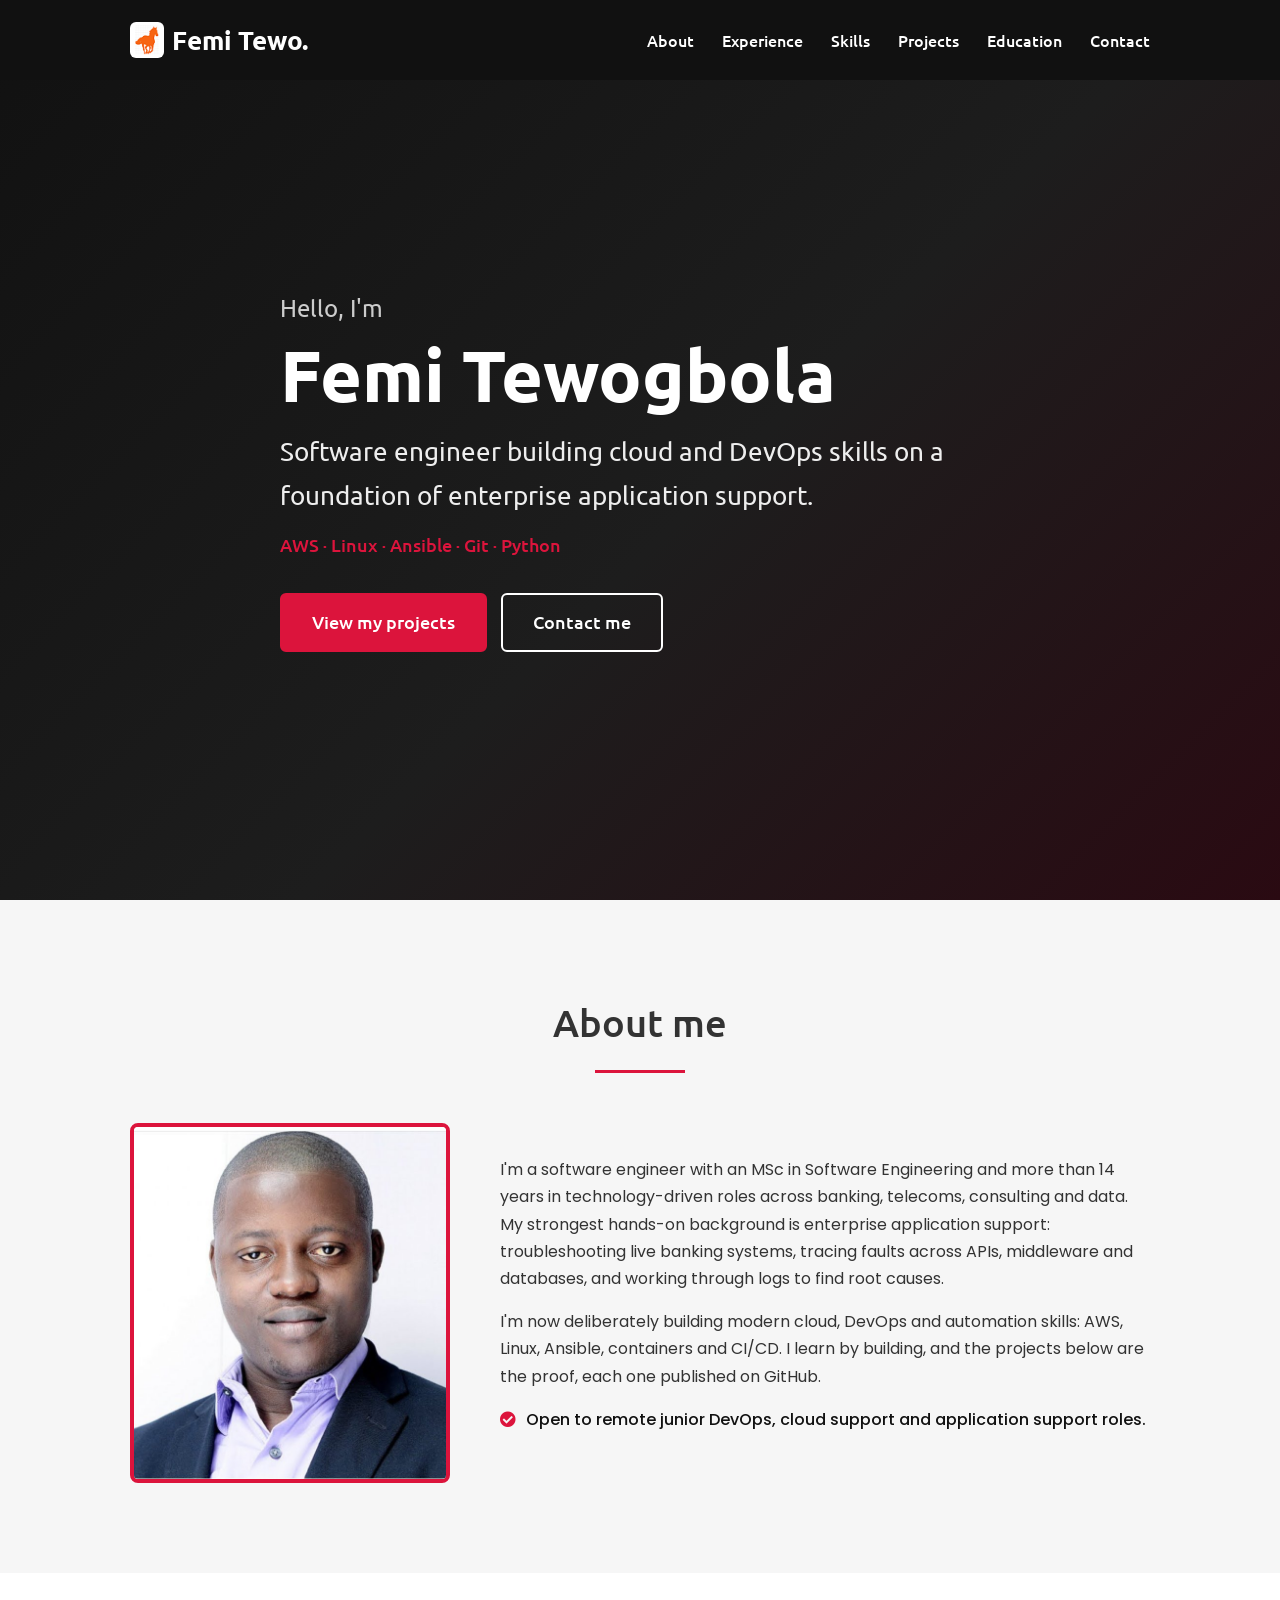
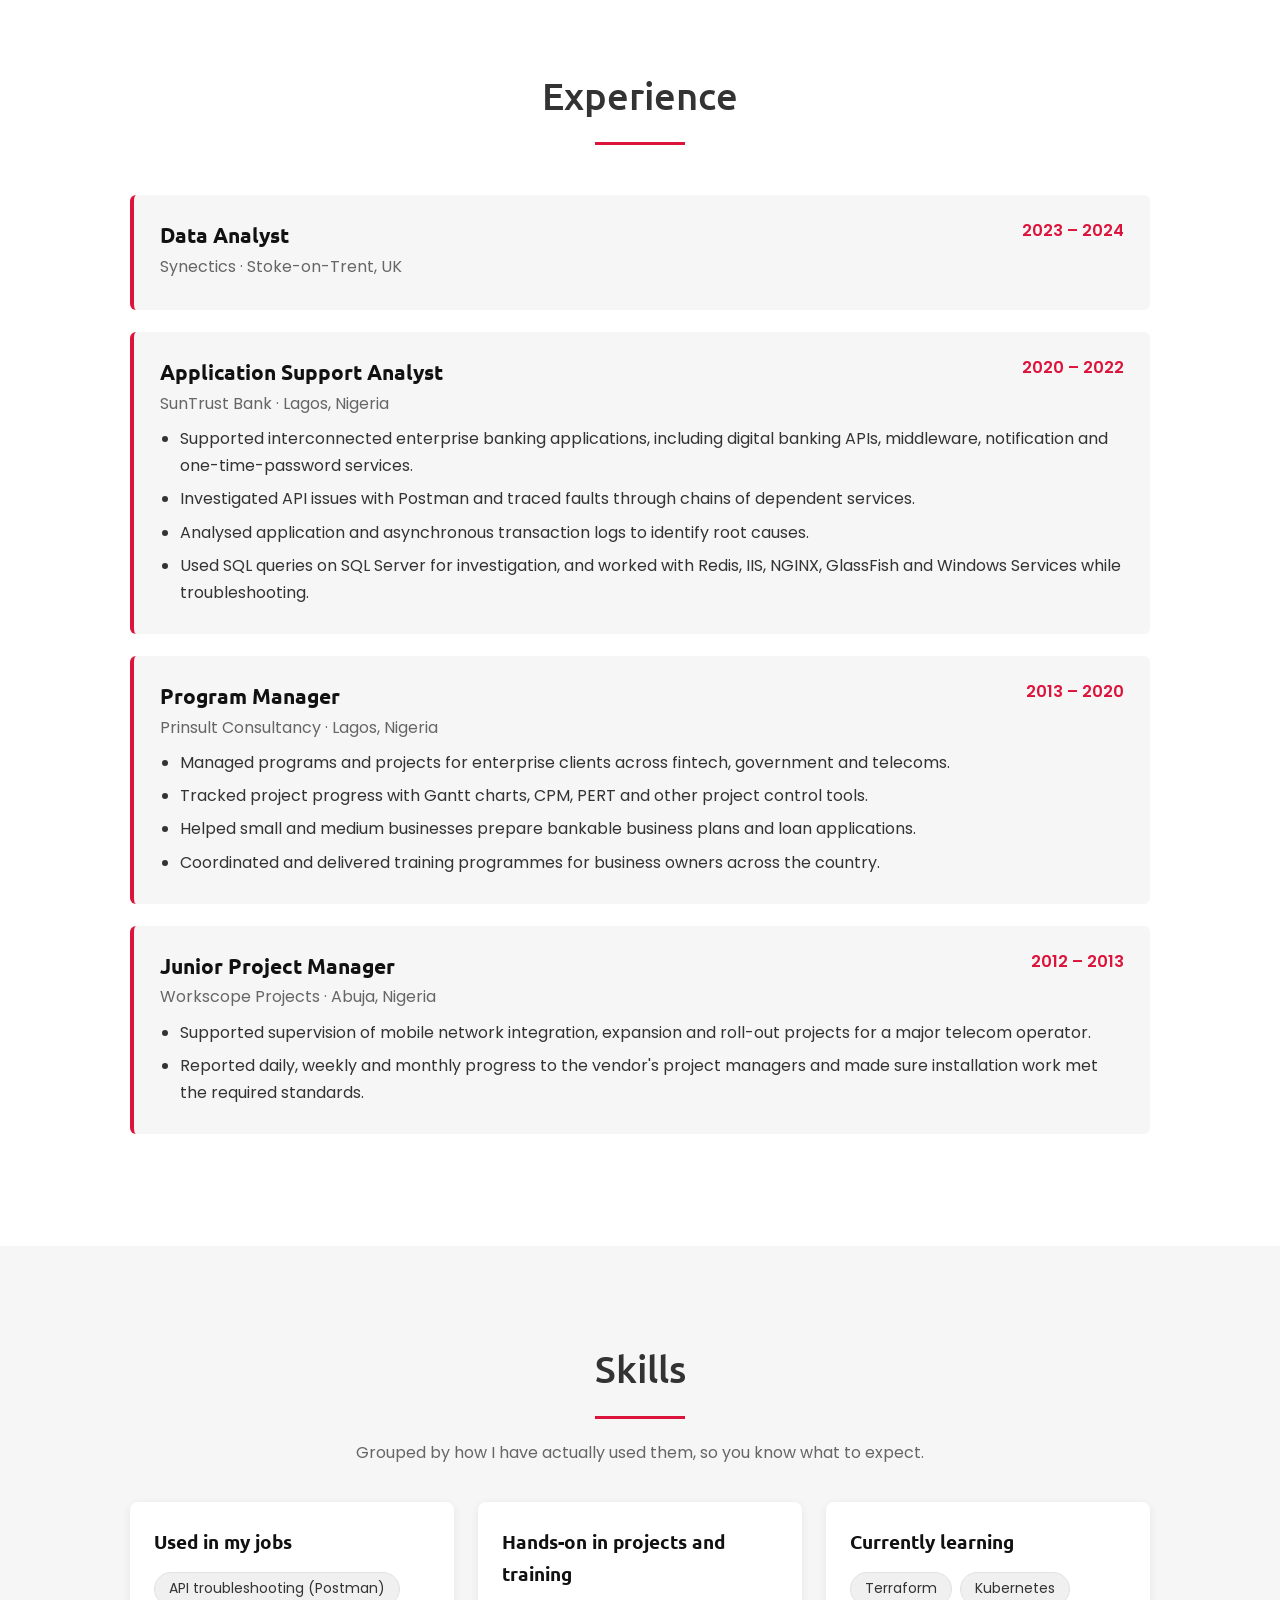
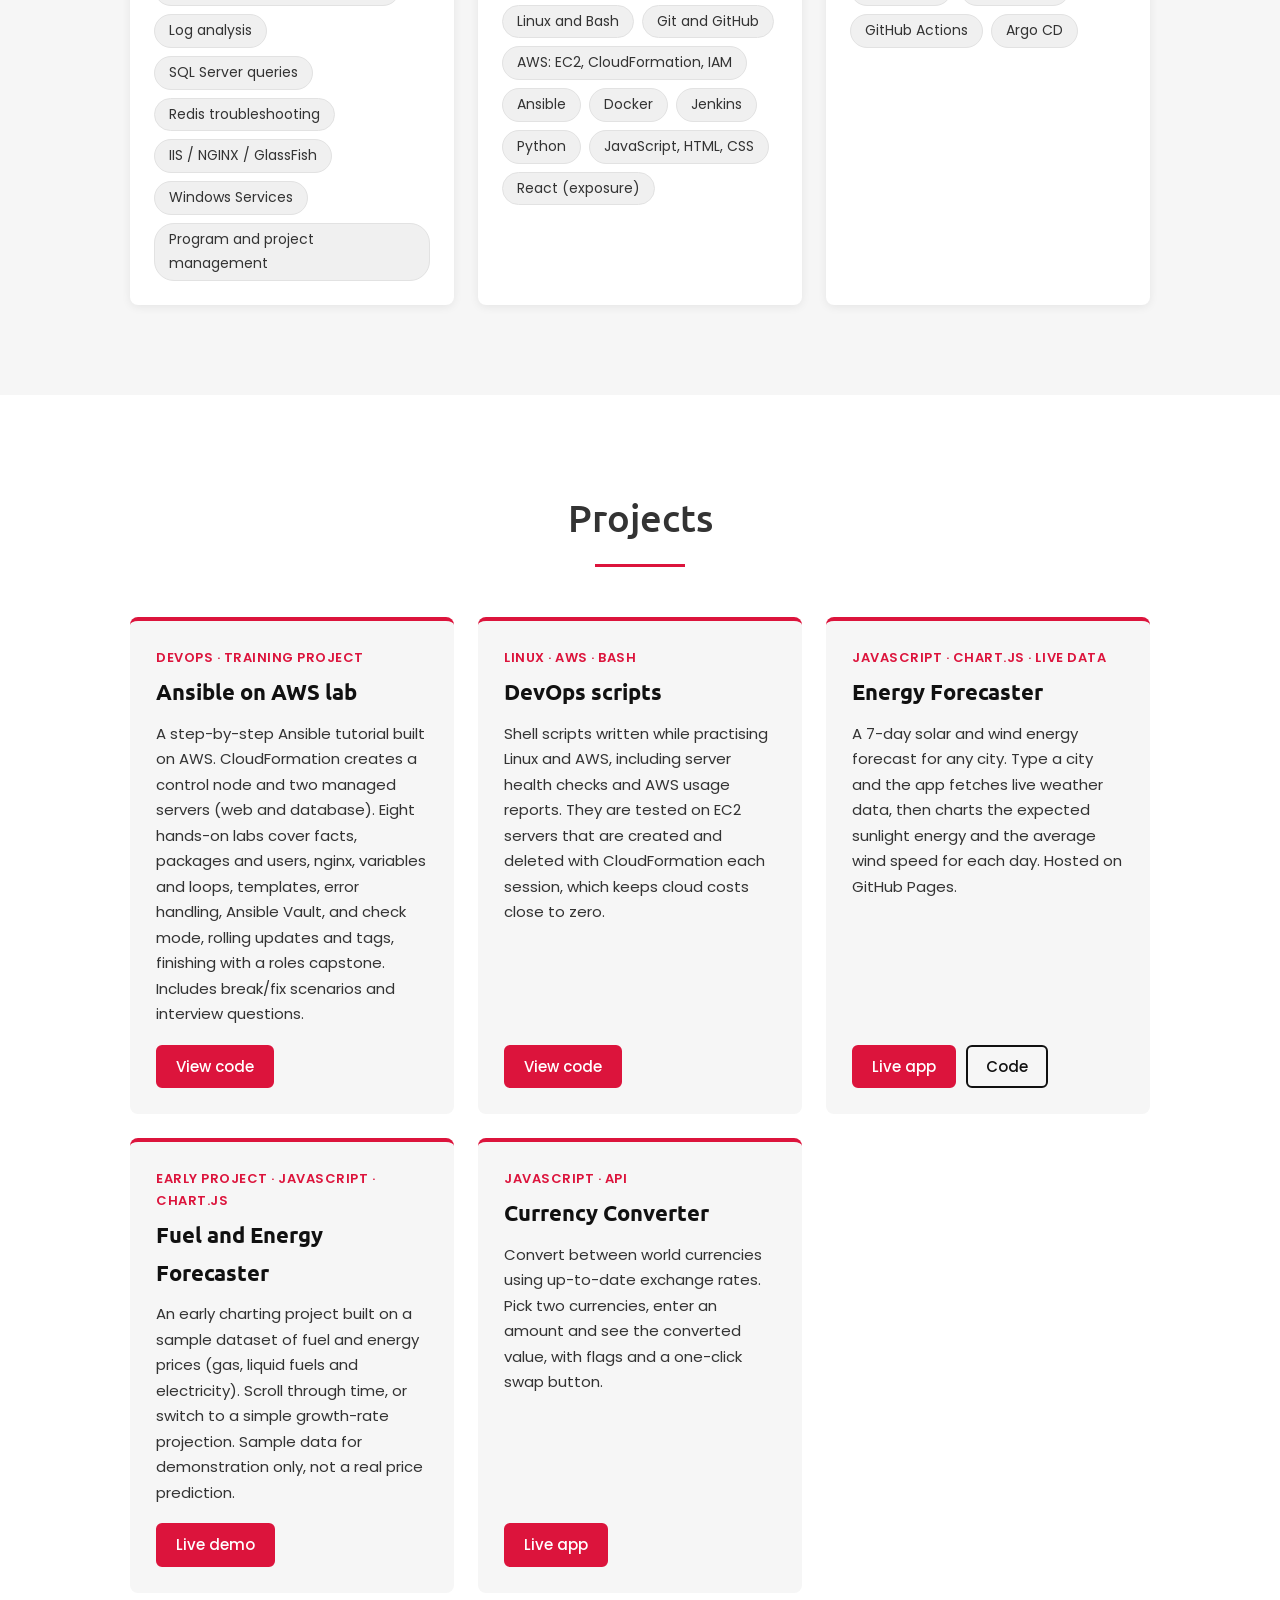
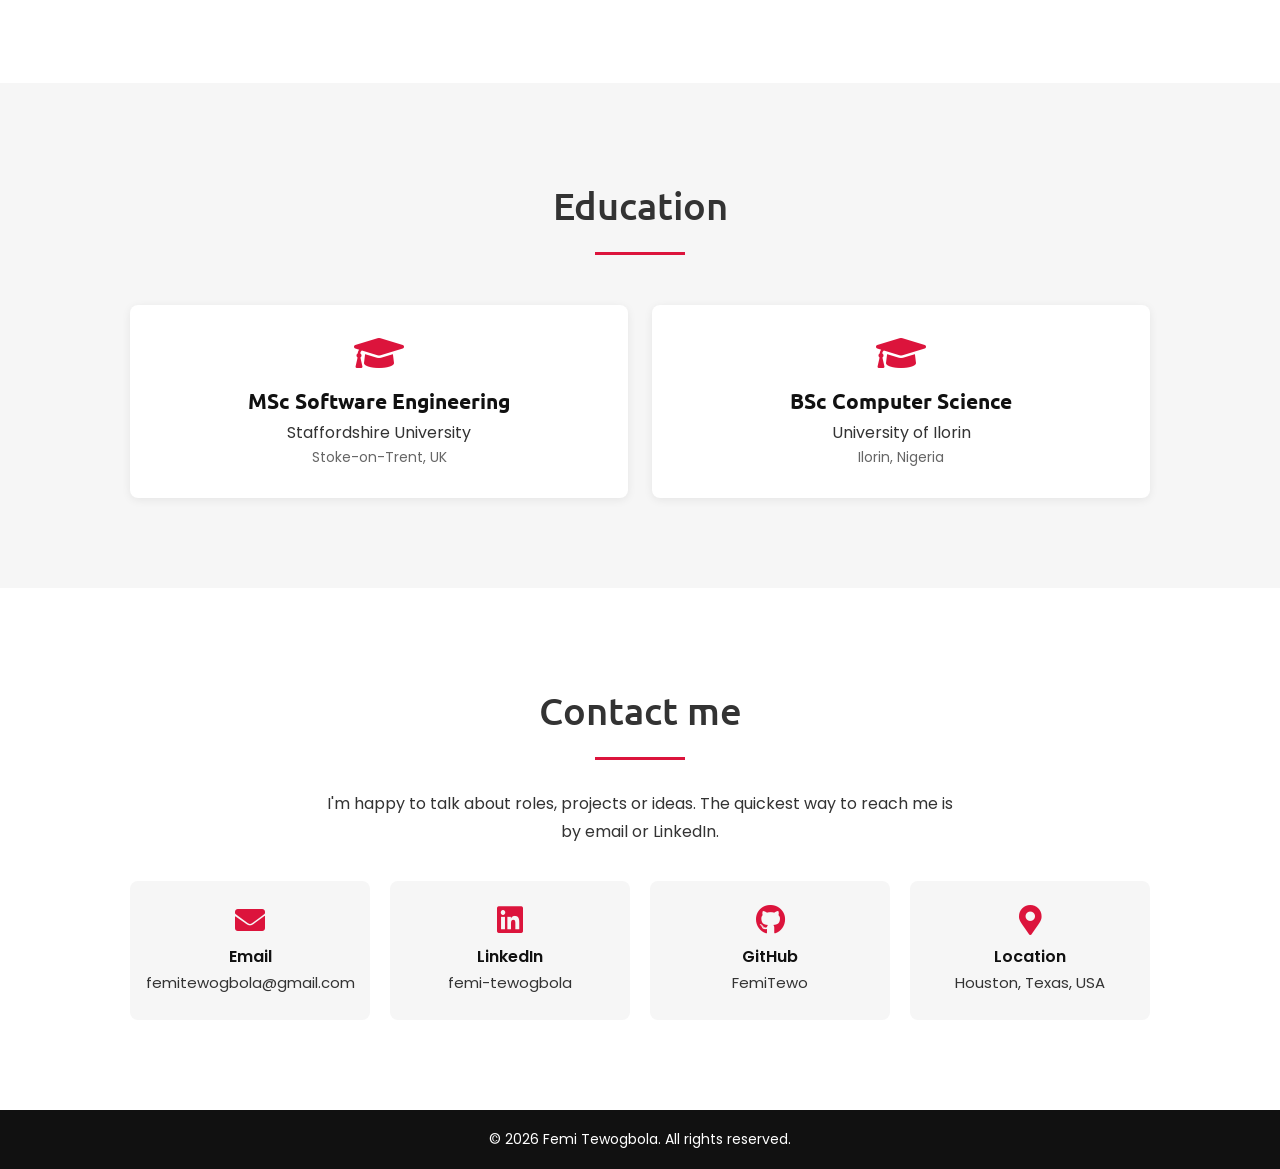
<file: index.html>
<!DOCTYPE html>
<html lang="en">
<head>
    <meta charset="UTF-8">
    <meta name="viewport" content="width=device-width, initial-scale=1.0">
    <title>Femi Tewogbola | Cloud, DevOps and Application Support</title>
    <meta name="description" content="Portfolio of Femi Tewogbola: software engineer with enterprise application support experience, building cloud and DevOps skills with AWS, Linux, Ansible and Python.">
    <meta name="theme-color" content="#111111">
    <link rel="canonical" href="https://femitewo.github.io/">
    <meta property="og:type" content="website">
    <meta property="og:title" content="Femi Tewogbola | Cloud, DevOps and Application Support">
    <meta property="og:description" content="Portfolio of Femi Tewogbola: software engineer building cloud and DevOps skills with AWS, Linux, Ansible, Git and Python.">
    <meta property="og:url" content="https://femitewo.github.io/">
    <script type="application/ld+json">
    {
        "@context": "https://schema.org",
        "@type": "Person",
        "name": "Femi Tewogbola",
        "alternateName": "Femmy Tee",
        "url": "https://femitewo.github.io/",
        "image": "https://femitewo.github.io/images/femi.jpg",
        "jobTitle": "Software Engineer",
        "description": "Software engineer building cloud and DevOps skills on a foundation of enterprise application support.",
        "address": {
            "@type": "PostalAddress",
            "addressLocality": "Houston",
            "addressRegion": "TX",
            "addressCountry": "US"
        },
        "knowsAbout": ["AWS", "Linux", "Ansible", "Git", "Python", "DevOps", "Application support"],
        "sameAs": [
            "https://www.linkedin.com/in/femi-tewogbola-55019a1b",
            "https://github.com/FemiTewo"
        ]
    }
    </script>
    <link rel="icon" href="images/logo.png">
    <link rel="stylesheet" href="style.css">
    <link rel="stylesheet" href="https://cdnjs.cloudflare.com/ajax/libs/font-awesome/5.15.3/css/all.min.css">
</head>

<body>
    <div class="scroll-up-btn" aria-label="Back to top"><i class="fas fa-angle-up"></i></div>

    <nav class="navbar">
        <div class="max-width">
            <a class="logo" href="#home"><img src="images/logo.png" alt=""><span>Femi Tewo.</span></a>
            <ul class="menu">
                <li><a href="#about" class="menu-link">About</a></li>
                <li><a href="#experience" class="menu-link">Experience</a></li>
                <li><a href="#skills" class="menu-link">Skills</a></li>
                <li><a href="#projects" class="menu-link">Projects</a></li>
                <li><a href="#education" class="menu-link">Education</a></li>
                <li><a href="#contact" class="menu-link">Contact</a></li>
            </ul>
            <div class="menu-btn" aria-label="Open menu"><i class="fas fa-bars"></i></div>
        </div>
    </nav>

    <!-- home -->
    <section class="home" id="home">
        <div class="max-width">
            <p class="hero-eyebrow">Hello, I'm</p>
            <h1>Femi Tewogbola</h1>
            <p class="hero-tagline">Software engineer building cloud and DevOps skills on a foundation of enterprise application support.</p>
            <p class="hero-stack">AWS &middot; Linux &middot; Ansible &middot; Git &middot; Python</p>
            <div class="hero-buttons">
                <a class="btn" href="#projects">View my projects</a>
                <a class="btn btn-outline" href="#contact">Contact me</a>
            </div>
        </div>
    </section>

    <!-- about -->
    <section class="about" id="about">
        <div class="max-width">
            <h2 class="title">About me</h2>
            <div class="about-content">
                <div class="about-photo">
                    <img src="images/femi.jpg" alt="Portrait of Femi Tewogbola">
                </div>
                <div class="about-text">
                    <p>I'm a software engineer with an MSc in Software Engineering and more than 14 years in
                        technology-driven roles across banking, telecoms, consulting and data. My strongest
                        hands-on background is enterprise application support: troubleshooting live banking systems,
                        tracing faults across APIs, middleware and databases, and working through logs to find root
                        causes.</p>
                    <p>I'm now deliberately building modern cloud, DevOps and automation skills: AWS, Linux, Ansible,
                        containers and CI/CD. I learn by building, and the projects below are the proof, each one
                        published on GitHub.</p>
                    <p class="about-open"><i class="fas fa-check-circle"></i> Open to remote junior DevOps, cloud
                        support and application support roles.</p>
                </div>
            </div>
        </div>
    </section>

    <!-- experience -->
    <section class="experience" id="experience">
        <div class="max-width">
            <h2 class="title">Experience</h2>

            <article class="job">
                <div class="job-head">
                    <h3>Data Analyst</h3>
                    <span class="job-dates">2023 &ndash; 2024</span>
                </div>
                <p class="job-org">Synectics &middot; Stoke-on-Trent, UK</p>
            </article>

            <article class="job">
                <div class="job-head">
                    <h3>Application Support Analyst</h3>
                    <span class="job-dates">2020 &ndash; 2022</span>
                </div>
                <p class="job-org">SunTrust Bank &middot; Lagos, Nigeria</p>
                <ul>
                    <li>Supported interconnected enterprise banking applications, including digital banking APIs,
                        middleware, notification and one-time-password services.</li>
                    <li>Investigated API issues with Postman and traced faults through chains of dependent services.</li>
                    <li>Analysed application and asynchronous transaction logs to identify root causes.</li>
                    <li>Used SQL queries on SQL Server for investigation, and worked with Redis, IIS, NGINX, GlassFish
                        and Windows Services while troubleshooting.</li>
                </ul>
            </article>

            <article class="job">
                <div class="job-head">
                    <h3>Program Manager</h3>
                    <span class="job-dates">2013 &ndash; 2020</span>
                </div>
                <p class="job-org">Prinsult Consultancy &middot; Lagos, Nigeria</p>
                <ul>
                    <li>Managed programs and projects for enterprise clients across fintech, government and telecoms.</li>
                    <li>Tracked project progress with Gantt charts, CPM, PERT and other project control tools.</li>
                    <li>Helped small and medium businesses prepare bankable business plans and loan applications.</li>
                    <li>Coordinated and delivered training programmes for business owners across the country.</li>
                </ul>
            </article>

            <article class="job">
                <div class="job-head">
                    <h3>Junior Project Manager</h3>
                    <span class="job-dates">2012 &ndash; 2013</span>
                </div>
                <p class="job-org">Workscope Projects &middot; Abuja, Nigeria</p>
                <ul>
                    <li>Supported supervision of mobile network integration, expansion and roll-out projects for a
                        major telecom operator.</li>
                    <li>Reported daily, weekly and monthly progress to the vendor's project managers and made sure
                        installation work met the required standards.</li>
                </ul>
            </article>
        </div>
    </section>

    <!-- skills -->
    <section class="skills" id="skills">
        <div class="max-width">
            <h2 class="title">Skills</h2>
            <p class="skills-intro">Grouped by how I have actually used them, so you know what to expect.</p>
            <div class="skill-groups">
                <div class="skill-group">
                    <h3>Used in my jobs</h3>
                    <div class="chips">
                        <span>API troubleshooting (Postman)</span>
                        <span>Log analysis</span>
                        <span>SQL Server queries</span>
                        <span>Redis troubleshooting</span>
                        <span>IIS / NGINX / GlassFish</span>
                        <span>Windows Services</span>
                        <span>Program and project management</span>
                    </div>
                </div>
                <div class="skill-group">
                    <h3>Hands-on in projects and training</h3>
                    <div class="chips">
                        <span>Linux and Bash</span>
                        <span>Git and GitHub</span>
                        <span>AWS: EC2, CloudFormation, IAM</span>
                        <span>Ansible</span>
                        <span>Docker</span>
                        <span>Jenkins</span>
                        <span>Python</span>
                        <span>JavaScript, HTML, CSS</span>
                        <span>React (exposure)</span>
                    </div>
                </div>
                <div class="skill-group">
                    <h3>Currently learning</h3>
                    <div class="chips">
                        <span>Terraform</span>
                        <span>Kubernetes</span>
                        <span>GitHub Actions</span>
                        <span>Argo CD</span>
                    </div>
                </div>
            </div>
        </div>
    </section>

    <!-- projects -->
    <section class="projects" id="projects">
        <div class="max-width">
            <h2 class="title">Projects</h2>
            <div class="project-grid">

                <article class="project-card">
                    <p class="project-tag">DevOps &middot; training project</p>
                    <h3>Ansible on AWS lab</h3>
                    <p>A step-by-step Ansible tutorial built on AWS. CloudFormation creates a control node and two
                        managed servers (web and database). Eight hands-on labs cover facts, packages and users,
                        nginx, variables and loops, templates, error handling, Ansible Vault, and check mode, rolling
                        updates and tags, finishing with a roles capstone. Includes break/fix scenarios and
                        interview questions.</p>
                    <div class="project-links">
                        <a class="btn btn-small" href="https://github.com/FemiTewo/ansible-aws-lab">View code</a>
                    </div>
                </article>

                <article class="project-card">
                    <p class="project-tag">Linux &middot; AWS &middot; Bash</p>
                    <h3>DevOps scripts</h3>
                    <p>Shell scripts written while practising Linux and AWS, including server health checks and AWS
                        usage reports. They are tested on EC2 servers that are created and deleted with
                        CloudFormation each session, which keeps cloud costs close to zero.</p>
                    <div class="project-links">
                        <a class="btn btn-small" href="https://github.com/FemiTewo/devops-scripts">View code</a>
                    </div>
                </article>

                <article class="project-card">
                    <p class="project-tag">JavaScript &middot; Chart.js &middot; live data</p>
                    <h3>Energy Forecaster</h3>
                    <p>A 7-day solar and wind energy forecast for any city. Type a city and the app fetches live
                        weather data, then charts the expected sunlight energy and the average wind speed for each
                        day. Hosted on GitHub Pages.</p>
                    <div class="project-links">
                        <a class="btn btn-small" href="https://femitewo.github.io/energy-forecaster/">Live app</a>
                        <a class="btn btn-small btn-outline-dark" href="https://github.com/FemiTewo/energy-forecaster">Code</a>
                    </div>
                </article>

                <article class="project-card">
                    <p class="project-tag">Early project &middot; JavaScript &middot; Chart.js</p>
                    <h3>Fuel and Energy Forecaster</h3>
                    <p>An early charting project built on a sample dataset of fuel and energy prices (gas, liquid
                        fuels and electricity). Scroll through time, or switch to a simple growth-rate projection.
                        Sample data for demonstration only, not a real price prediction.</p>
                    <div class="project-links">
                        <a class="btn btn-small" href="Forecaster/index.html">Live demo</a>
                    </div>
                </article>

                <article class="project-card">
                    <p class="project-tag">JavaScript &middot; API</p>
                    <h3>Currency Converter</h3>
                    <p>Convert between world currencies using up-to-date exchange rates. Pick two currencies, enter
                        an amount and see the converted value, with flags and a one-click swap button.</p>
                    <div class="project-links">
                        <a class="btn btn-small" href="currency_converter/index.html">Live app</a>
                    </div>
                </article>

            </div>
        </div>
    </section>

    <!-- education -->
    <section class="education" id="education">
        <div class="max-width">
            <h2 class="title">Education</h2>
            <div class="edu-grid">
                <article class="edu-card">
                    <i class="fas fa-graduation-cap"></i>
                    <h3>MSc Software Engineering</h3>
                    <p>Staffordshire University</p>
                    <p class="edu-place">Stoke-on-Trent, UK</p>
                </article>
                <article class="edu-card">
                    <i class="fas fa-graduation-cap"></i>
                    <h3>BSc Computer Science</h3>
                    <p>University of Ilorin</p>
                    <p class="edu-place">Ilorin, Nigeria</p>
                </article>
            </div>
        </div>
    </section>

    <!-- contact -->
    <section class="contact" id="contact">
        <div class="max-width">
            <h2 class="title">Contact me</h2>
            <p class="contact-intro">I'm happy to talk about roles, projects or ideas. The quickest way to reach me is
                by email or LinkedIn.</p>
            <div class="contact-links">
                <a class="contact-card" href="mailto:femitewogbola@gmail.com">
                    <i class="fas fa-envelope"></i>
                    <span class="contact-label">Email</span>
                    <span>femitewogbola@gmail.com</span>
                </a>
                <a class="contact-card" href="https://www.linkedin.com/in/femi-tewogbola-55019a1b">
                    <i class="fab fa-linkedin"></i>
                    <span class="contact-label">LinkedIn</span>
                    <span>femi-tewogbola</span>
                </a>
                <a class="contact-card" href="https://github.com/FemiTewo">
                    <i class="fab fa-github"></i>
                    <span class="contact-label">GitHub</span>
                    <span>FemiTewo</span>
                </a>
                <div class="contact-card contact-static">
                    <i class="fas fa-map-marker-alt"></i>
                    <span class="contact-label">Location</span>
                    <span>Houston, Texas, USA</span>
                </div>
            </div>
        </div>
    </section>

    <footer>
        <span>&copy; 2026 Femi Tewogbola. All rights reserved.</span>
    </footer>

    <script src="script.js"></script>
</body>
</html>
</file>
<file: style.css>
@import url('https://fonts.googleapis.com/css2?family=Poppins:wght@400;500;600;700&family=Ubuntu:wght@400;500;700&display=swap');

:root {
    --accent: crimson;
    --dark: #111;
    --text: #333;
    --muted: #666;
    --light: #f6f6f6;
    --card: #fff;
}

* {
    margin: 0;
    padding: 0;
    box-sizing: border-box;
}

html {
    scroll-behavior: smooth;
    scroll-padding-top: 70px;
}

body {
    font-family: 'Poppins', sans-serif;
    color: var(--text);
    background: var(--light);
    line-height: 1.7;
}

a {
    text-decoration: none;
    color: inherit;
}

ul {
    list-style: none;
}

section {
    padding: 90px 0;
}

.max-width {
    max-width: 1100px;
    margin: 0 auto;
    padding: 0 40px;
}

.title {
    position: relative;
    text-align: center;
    font-family: 'Ubuntu', sans-serif;
    font-size: 38px;
    font-weight: 500;
    margin-bottom: 50px;
    padding-bottom: 18px;
}

.title::after {
    content: "";
    position: absolute;
    bottom: 0;
    left: 50%;
    width: 90px;
    height: 3px;
    background: var(--accent);
    transform: translateX(-50%);
}

/* buttons */
.btn {
    display: inline-block;
    background: var(--accent);
    color: #fff;
    font-weight: 500;
    padding: 12px 30px;
    border-radius: 6px;
    border: 2px solid var(--accent);
    transition: all 0.25s ease;
}

.btn:hover {
    background: transparent;
    color: var(--accent);
}

.btn-outline {
    background: transparent;
    color: #fff;
    border-color: #fff;
}

.btn-outline:hover {
    background: #fff;
    color: var(--dark);
}

.btn-small {
    font-size: 15px;
    padding: 7px 18px;
}

.btn-outline-dark {
    background: transparent;
    color: var(--dark);
    border-color: var(--dark);
}

.btn-outline-dark:hover {
    background: var(--dark);
    color: #fff;
}

/* navbar */
.navbar {
    position: fixed;
    top: 0;
    width: 100%;
    z-index: 999;
    padding: 18px 0;
    background: var(--dark);
    font-family: 'Ubuntu', sans-serif;
    transition: all 0.3s ease;
}

.navbar.sticky {
    padding: 10px 0;
    box-shadow: 0 2px 12px rgba(0, 0, 0, 0.35);
}

.navbar .max-width {
    display: flex;
    align-items: center;
    justify-content: space-between;
}

.logo {
    display: flex;
    align-items: center;
    gap: 8px;
    color: #fff;
    font-size: 26px;
    font-weight: 600;
}

.logo img {
    height: 36px;
    width: auto;
    padding: 3px 5px;
    background: #fff;
    border-radius: 6px;
}

.logo span {
    color: #fff;
}

.menu li {
    display: inline-block;
}

.menu li a {
    color: #fff;
    font-size: 16px;
    font-weight: 500;
    margin-left: 24px;
    transition: color 0.25s ease;
}

.menu li a:hover {
    color: var(--accent);
}

.menu-btn {
    display: none;
    color: #fff;
    font-size: 24px;
    cursor: pointer;
}

.menu-btn i.active::before {
    content: "\f00d";
}

.scroll-up-btn {
    position: fixed;
    right: 28px;
    bottom: 10px;
    width: 42px;
    height: 45px;
    line-height: 45px;
    text-align: center;
    font-size: 28px;
    color: #fff;
    background: var(--accent);
    border-radius: 6px;
    cursor: pointer;
    z-index: 9999;
    opacity: 0;
    pointer-events: none;
    transition: all 0.3s ease;
}

.scroll-up-btn.show {
    bottom: 28px;
    opacity: 1;
    pointer-events: auto;
}

/* hero */
.home {
    min-height: 100vh;
    display: flex;
    align-items: center;
    padding: 120px 0 80px;
    color: #fff;
    background: linear-gradient(135deg, #111 0%, #1d1d1d 55%, #2a0a12 100%);
    font-family: 'Ubuntu', sans-serif;
}

.hero-eyebrow {
    font-size: 24px;
    color: #ccc;
}

.home h1 {
    font-size: 72px;
    font-weight: 700;
    line-height: 1.15;
    margin: 4px 0 14px;
}

.hero-tagline {
    font-size: 26px;
    max-width: 720px;
    color: #eee;
}

.hero-stack {
    margin-top: 12px;
    font-size: 18px;
    color: var(--accent);
    font-weight: 500;
}

.hero-buttons {
    margin-top: 32px;
    display: flex;
    flex-wrap: wrap;
    gap: 14px;
}

.hero-buttons .btn {
    font-size: 18px;
}

/* about */
.about-content {
    display: flex;
    flex-wrap: wrap;
    align-items: center;
    gap: 50px;
}

.about-photo img {
    width: 320px;
    height: 360px;
    object-fit: cover;
    object-position: top;
    border-radius: 8px;
    border: 4px solid var(--accent);
    display: block;
}

.about-text {
    flex: 1;
    min-width: 280px;
}

.about-text p {
    margin-bottom: 16px;
}

.about-open {
    font-weight: 500;
    color: var(--dark);
}

.about-open i {
    color: var(--accent);
    margin-right: 6px;
}

/* experience */
.experience {
    background: #fff;
}

.job {
    background: var(--light);
    border-left: 4px solid var(--accent);
    border-radius: 6px;
    padding: 22px 26px;
    margin-bottom: 22px;
}

.job-head {
    display: flex;
    flex-wrap: wrap;
    justify-content: space-between;
    gap: 6px;
}

.job h3 {
    font-family: 'Ubuntu', sans-serif;
    font-size: 21px;
    color: var(--dark);
}

.job-dates {
    color: var(--accent);
    font-weight: 600;
}

.job-org {
    color: var(--muted);
    margin-bottom: 8px;
}

.job ul {
    padding-left: 20px;
    list-style: disc;
}

.job li {
    margin-bottom: 6px;
}

/* skills */
.skills-intro {
    text-align: center;
    color: var(--muted);
    margin: -30px 0 36px;
}

.skill-groups {
    display: grid;
    grid-template-columns: repeat(auto-fit, minmax(290px, 1fr));
    gap: 24px;
}

.skill-group {
    background: var(--card);
    border-radius: 8px;
    padding: 24px;
    box-shadow: 0 2px 10px rgba(0, 0, 0, 0.07);
}

.skill-group h3 {
    font-family: 'Ubuntu', sans-serif;
    font-size: 19px;
    margin-bottom: 14px;
    color: var(--dark);
}

.chips {
    display: flex;
    flex-wrap: wrap;
    gap: 8px;
}

.chips span {
    background: #f0f0f0;
    border: 1px solid #e2e2e2;
    border-radius: 20px;
    padding: 4px 14px;
    font-size: 14px;
}

/* projects */
.projects {
    background: #fff;
}

.project-grid {
    display: grid;
    grid-template-columns: repeat(auto-fit, minmax(310px, 1fr));
    gap: 24px;
}

.project-card {
    display: flex;
    flex-direction: column;
    background: var(--light);
    border-radius: 8px;
    padding: 26px;
    border-top: 4px solid var(--accent);
    transition: transform 0.25s ease, box-shadow 0.25s ease;
}

.project-card:hover {
    transform: translateY(-4px);
    box-shadow: 0 8px 20px rgba(0, 0, 0, 0.12);
}

.project-tag {
    font-size: 13px;
    font-weight: 600;
    text-transform: uppercase;
    letter-spacing: 0.04em;
    color: var(--accent);
}

.project-card h3 {
    font-family: 'Ubuntu', sans-serif;
    font-size: 22px;
    color: var(--dark);
    margin: 4px 0 10px;
}

.project-card p:not(.project-tag) {
    flex: 1;
    font-size: 15px;
}

.project-links {
    display: flex;
    flex-wrap: wrap;
    gap: 10px;
    margin-top: 18px;
}

/* education */
.edu-grid {
    display: grid;
    grid-template-columns: repeat(auto-fit, minmax(280px, 1fr));
    gap: 24px;
}

.edu-card {
    background: var(--card);
    border-radius: 8px;
    padding: 28px;
    text-align: center;
    box-shadow: 0 2px 10px rgba(0, 0, 0, 0.07);
}

.edu-card i {
    font-size: 40px;
    color: var(--accent);
    margin-bottom: 10px;
}

.edu-card h3 {
    font-family: 'Ubuntu', sans-serif;
    font-size: 21px;
    color: var(--dark);
}

.edu-place {
    color: var(--muted);
    font-size: 14px;
}

/* contact */
.contact {
    background: #fff;
}

.contact-intro {
    text-align: center;
    max-width: 640px;
    margin: -20px auto 36px;
}

.contact-links {
    display: grid;
    grid-template-columns: repeat(auto-fit, minmax(230px, 1fr));
    gap: 20px;
}

.contact-card {
    display: flex;
    flex-direction: column;
    align-items: center;
    text-align: center;
    background: var(--light);
    border-radius: 8px;
    padding: 24px 10px;
    transition: transform 0.25s ease, box-shadow 0.25s ease;
    overflow-wrap: anywhere;
}

.contact-card span:last-child {
    font-size: 15px;
}

a.contact-card:hover {
    transform: translateY(-4px);
    box-shadow: 0 8px 20px rgba(0, 0, 0, 0.12);
}

.contact-card i {
    font-size: 30px;
    color: var(--accent);
    margin-bottom: 8px;
}

.contact-label {
    font-weight: 600;
    color: var(--dark);
}

/* footer */
footer {
    background: var(--dark);
    color: #fff;
    text-align: center;
    padding: 18px 20px;
    font-size: 14px;
}

/* responsive */
@media (max-width: 860px) {
    .menu-btn {
        display: block;
        z-index: 1000;
    }

    .navbar .menu {
        position: fixed;
        top: 0;
        left: -100%;
        width: 100%;
        height: 100vh;
        padding-top: 90px;
        background: var(--dark);
        text-align: center;
        transition: all 0.3s ease;
    }

    .navbar .menu.active {
        left: 0;
    }

    .menu li {
        display: block;
    }

    .menu li a {
        display: inline-block;
        margin: 18px 0;
        font-size: 24px;
    }

    .home h1 {
        font-size: 54px;
    }

    .hero-tagline {
        font-size: 22px;
    }

    .about-content {
        justify-content: center;
    }
}

@media (max-width: 560px) {
    .max-width {
        padding: 0 20px;
    }

    section {
        padding: 70px 0;
    }

    .title {
        font-size: 32px;
    }

    .home h1 {
        font-size: 42px;
    }

    .hero-eyebrow {
        font-size: 20px;
    }

    .hero-tagline {
        font-size: 19px;
    }

    .about-photo img {
        width: 100%;
        max-width: 320px;
        height: 340px;
    }
}
</file>
